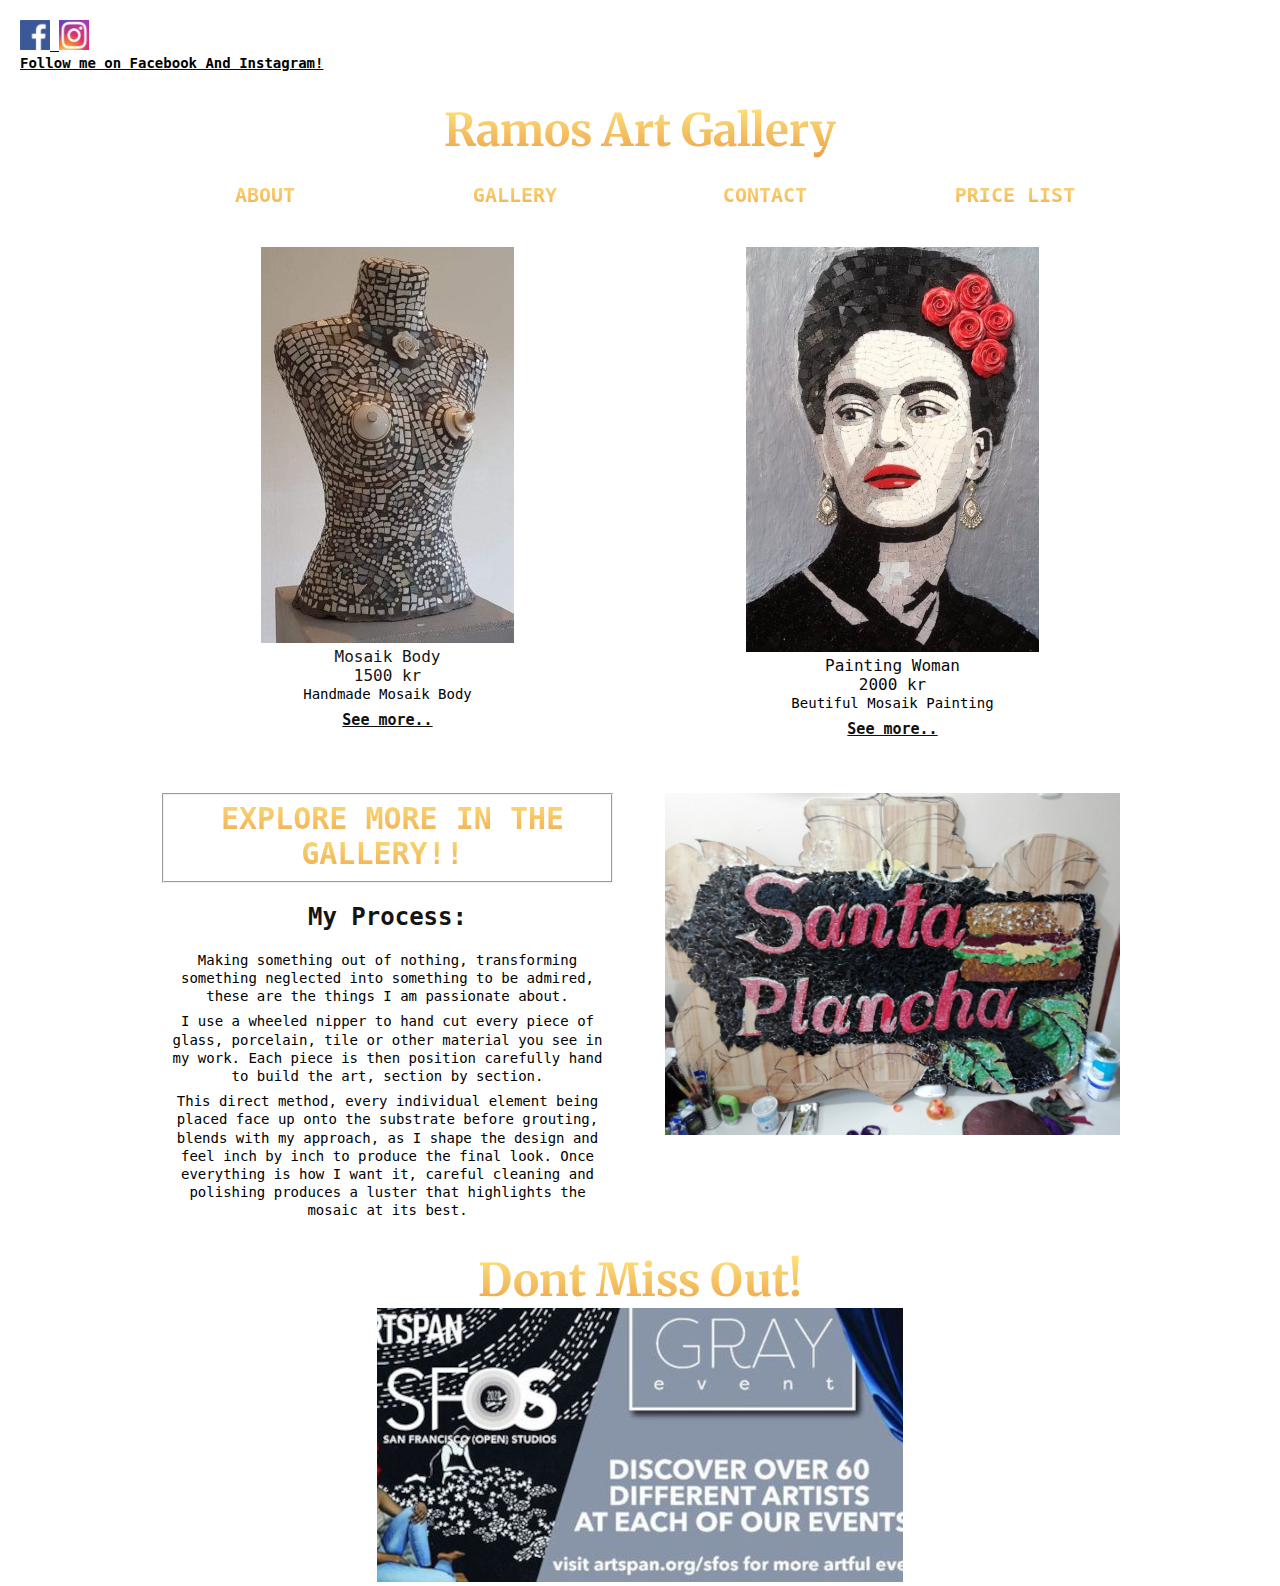
<file: index.html>
<!DOCTYPE html>
<html lang="en">
<head>
    <meta charset="UTF-8">
    <title>Ramos Art</title>
    <meta name="viewport" content="width=device-width, initial-scale=1.0">
    <link rel="stylesheet" type="text/css" href="css/styles.css">
</head>
<body>

<a href="https://www.facebook.com">
    <img alt="Facebook" src="img/Facebook_icon_2013.svg.jpg" width="30" height="30">
</a>
<a href="https://www.instagram.com">
    <img alt="Facebook" src="img/1024px-Instagram_icon-mini.jpg" width="30" height="30">
    <p>Follow me on Facebook And Instagram!</p>
</a>

<section class="grid-container">
    <header>

        <h1>Ramos Art Gallery</h1>
    </header>
    <nav>
        <a href="about.html">About</a>
        <a href="gallery.html">Gallery</a>
        <a href="contact.html">Contact</a>
        <a href="fetch.html">Price list</a>
    </nav>
    <main>
        <article>
            <section class="columns-desktop">
                <div class="art">
                    <img src="img/homepagegraybody.jpg" alt="" class="start_img">
                    <div class="columns">
                        <div class="title">Mosaik Body</div>
                        <div class="price">1500 kr</div>
                    </div>
                    <p class="desc"> Handmade Mosaik Body</p>
                    <a href="gallery.html"> See more..</a>
                </div>
            </section>
        </article>
        <aside>
            <div class="art">
                <img src="img/paintingwoman-mini.jpg" alt="" class="start_img">
                <div class="title">Painting Woman</div>
                <div class="price">2000 kr</div>
                <p class="desc">Beutiful Mosaik Painting </p>
                <a href="gallery.html"> See more..</a>
            </div>
        </aside>
        <article>
            <fieldset>
                <a href="gallery.html"> Explore more in the Gallery!!</a>
            </fieldset>
            <h2>My Process:</h2>
            <p> Making something out of nothing, transforming something neglected into something to be admired, these
                are the things I am passionate about. </p>

            <p>I use a wheeled nipper to hand cut every piece of glass, porcelain, tile or other material you see in my
                work. Each piece is then position carefully hand to build the art, section by section. </p>
            <p>
                This direct method, every individual element being placed face up onto the substrate before grouting,
                blends with my approach, as I shape the design and feel inch by inch to produce the final look.
                Once everything is how I want it, careful cleaning and polishing produces a luster that highlights the
                mosaic at its best.</p>

        </article>


        <aside>
            <img src="img/santaplancha.jpg" alt="" class="start_img">
        </aside>

    </main>


    <footer>
        <h1>Dont Miss Out!</h1>
        <article>
            <img src="img/grayevent.jpg" alt="bigbag" class="start_img">
        </article>
    </footer>
</section>
</body>
<script src="javascript/order.js"></script>

</html>
</file>
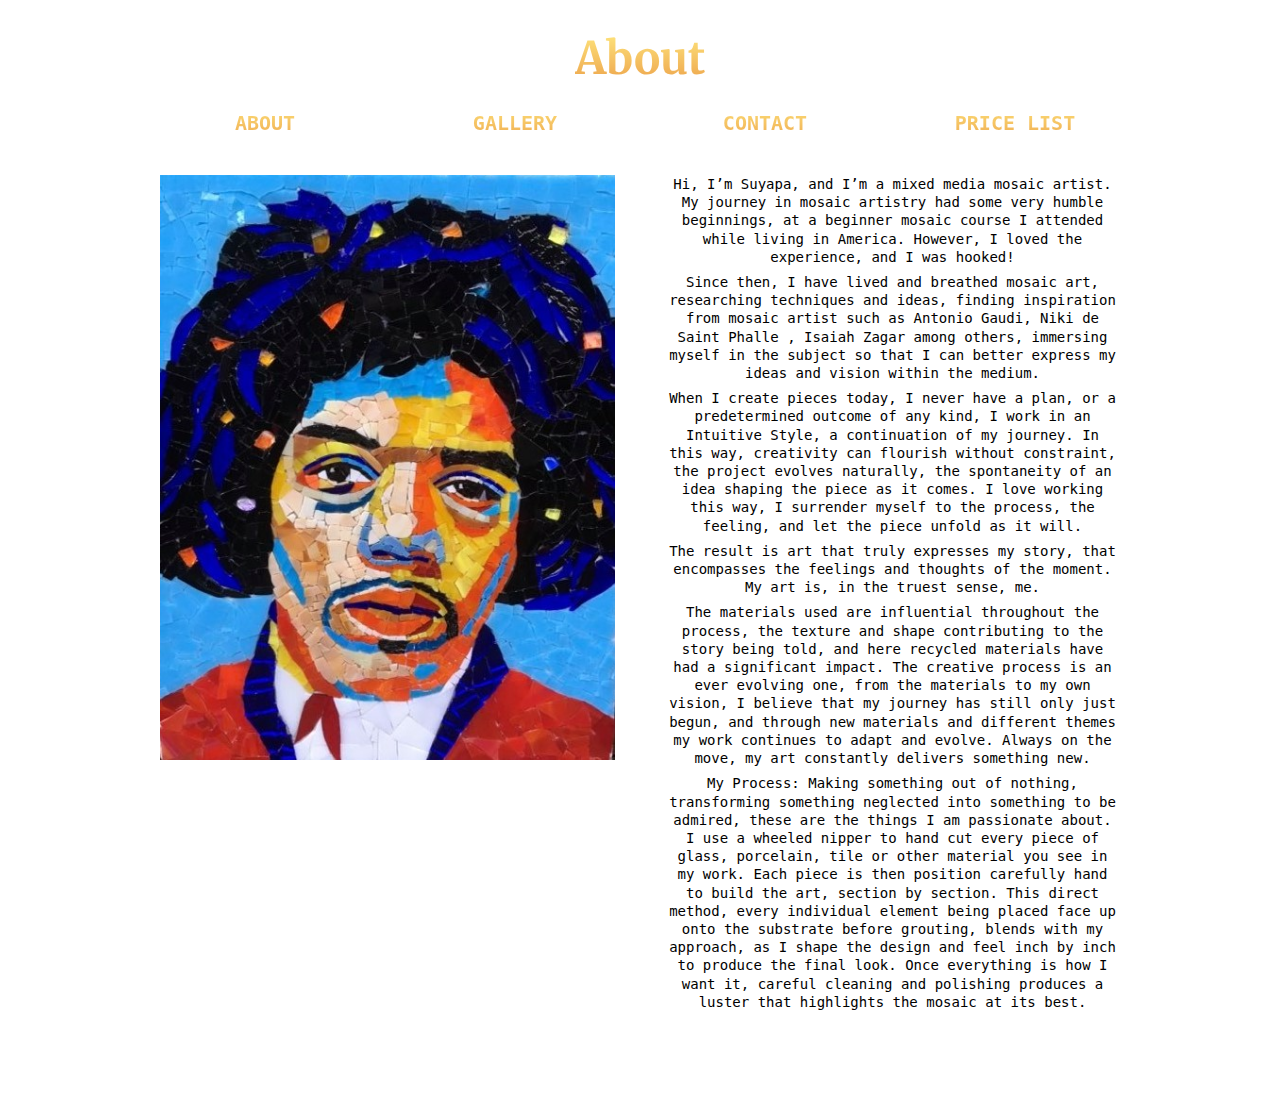
<file: about.html>
<!DOCTYPE html>
<html lang="en">
<head>
    <meta charset="UTF-8">
    <title>About</title>
    <meta name="viewport" content="width=device-width, initial-scale=1.0">
    <link rel="stylesheet" type="text/css" href="css/styles.css">
</head>
<body>

<section class="grid-container">
    <header>
        <h1>About</h1>
    </header>
    <nav>
        <a href="about.html">About</a>
        <a href="gallery.html">Gallery</a>
        <a href="contact.html">Contact</a>
        <a href="fetch.html">Price list</a>
    </nav>
    <main>
        <article>
            <img src="img/manbig.jpg" alt="" class="start_img">
        </article>
        <article>
            <p>Hi, I’m Suyapa, and I’m a mixed media mosaic artist. My journey in mosaic artistry had some very humble
                beginnings, at a beginner mosaic course I attended while living in America. However, I loved the
                experience, and I was hooked!

            </p>

            <p>
                Since then, I have lived and breathed mosaic art, researching techniques and ideas, finding inspiration
                from mosaic artist such as Antonio Gaudi, Niki de Saint Phalle , Isaiah Zagar among others, immersing
                myself in the subject so that I can better express my ideas and vision within the medium.

            </p>
            <p>
                When I create pieces today, I never have a plan, or a predetermined outcome of any kind, I work in an
                Intuitive Style, a continuation of my journey. In this way, creativity can flourish without constraint,
                the project evolves naturally, the spontaneity of an idea shaping the piece as it comes. I love working
                this way, I surrender myself to the process, the feeling, and let the piece unfold as it will.

            </p>
            <p>
                The result is art that truly expresses my story, that encompasses the feelings and thoughts of the
                moment. My art is, in the truest sense, me.
            </p>
            <p>
                The materials used are influential throughout the process, the texture and shape contributing to the
                story being told, and here recycled materials have had a significant impact. The creative process is an
                ever evolving one, from the materials to my own vision, I believe that my journey has still only just
                begun, and through new materials and different themes my work continues to adapt and evolve.
                Always on the move, my art constantly delivers something new.

            </p>
            <p>

                My Process:
                Making something out of nothing, transforming something neglected into something to be admired, these
                are the things I am passionate about. I use a wheeled nipper to hand cut every piece of glass,
                porcelain, tile or other material you see in my work. Each piece is then position carefully hand to
                build the art, section by section. This direct method, every individual element being placed face up
                onto the substrate before grouting, blends with my approach, as I shape the design and feel inch by inch
                to produce the final look.
                Once everything is how I want it, careful cleaning and polishing produces a luster that highlights the
                mosaic at its best.
            </p>


        </article>
    </main>
    <footer>

    </footer>
</section>
</body>
</html>
</file>
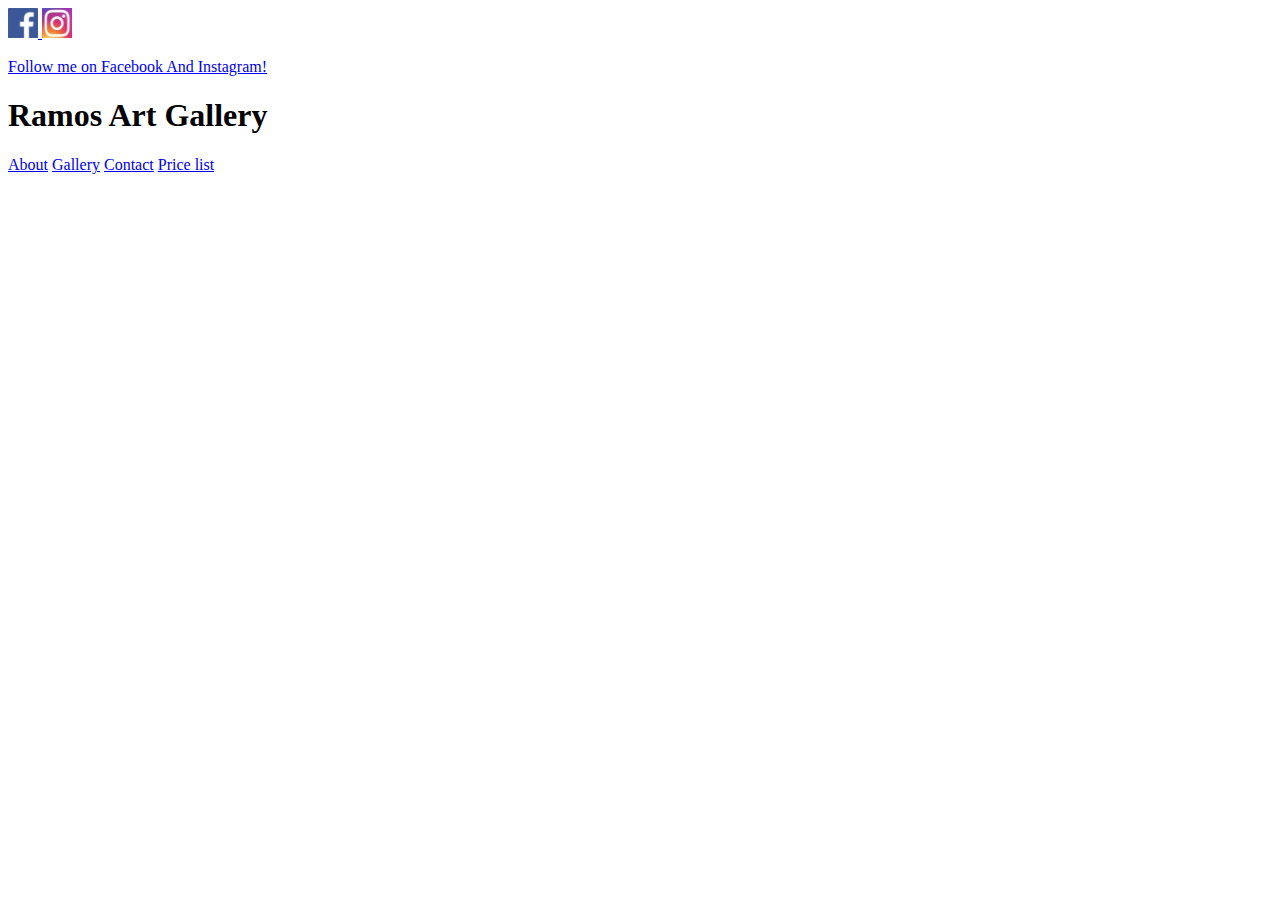
<file: contact.html>
<!DOCTYPE html>
<html lang="en">
<head>
    <meta charset="UTF-8">
    <title>Contact</title>
</head>
<body>
<a href="https://www.facebook.com">
    <img alt="Facebook" src="img/Facebook_icon_2013.svg.jpg" width="30" height="30">
</a>
<a href="https://www.instagram.com">
    <img alt="Facebook" src="img/1024px-Instagram_icon-mini.jpg" width="30" height="30">
    <p>Follow me on Facebook And Instagram!</p>
</a>

<section class="grid-container">
    <header>

        <h1>Ramos Art Gallery</h1>
    </header>
    <nav>
        <a href="about.html">About</a>
        <a href="gallery.html">Gallery</a>
        <a href="contact.html">Contact</a>
        <a href="fetch.html">Price list</a>
    </nav>

</section>
</body>
</html>
</file>
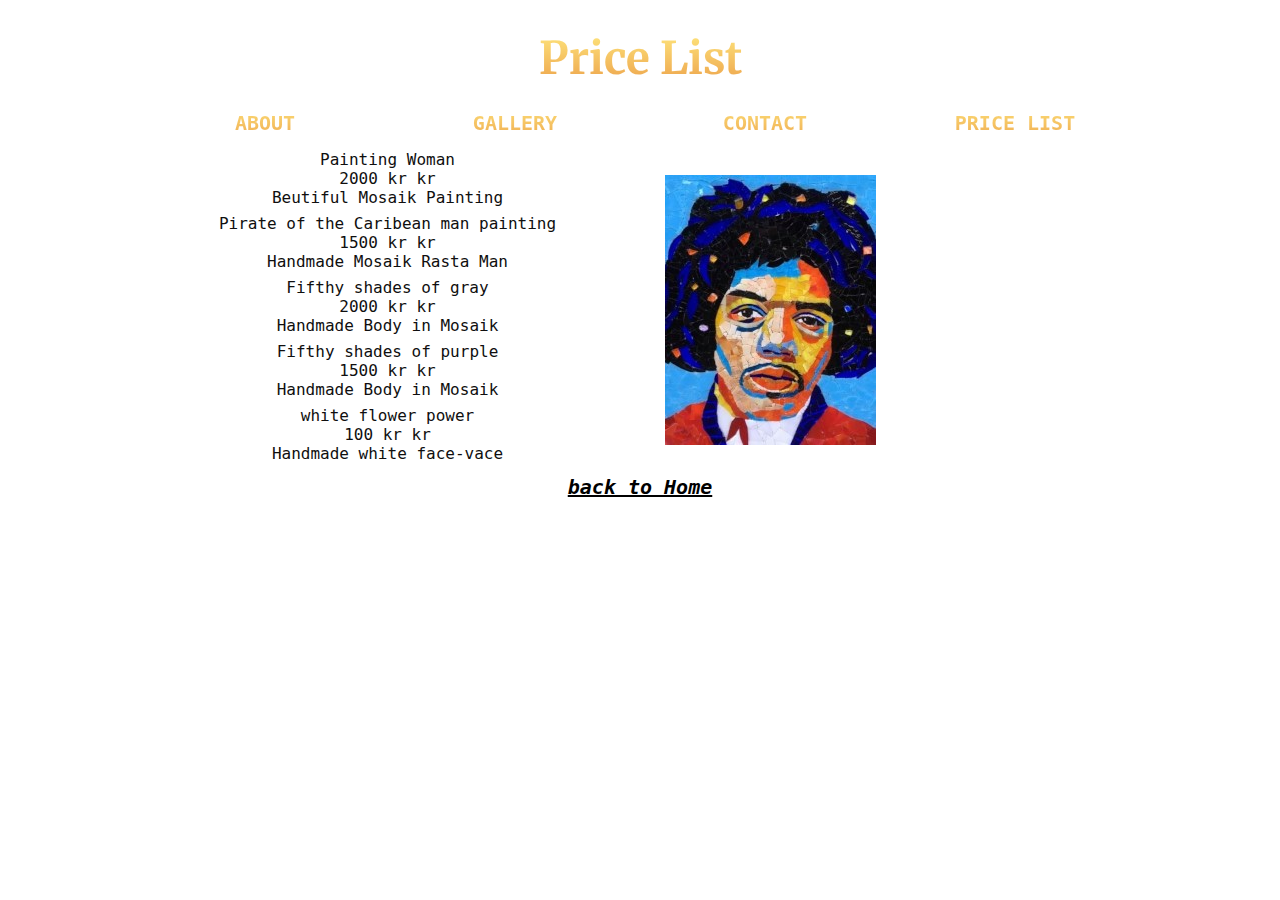
<file: fetch.html>
<!DOCTYPE html>
<html lang="en">
<head>
    <meta charset="UTF-8">
    <title>Price List</title>
    <link rel="stylesheet" type="text/css" href="css/styles.css">

</head>
<body>


<section class="grid-container">
    <header><h1>Price List</h1></header>
    <nav>
        <a href="about.html">About</a>
        <a href="gallery.html">Gallery</a>
        <a href="contact.html">Contact</a>
        <a href="fetch.html">Price list</a>
    </nav>
    <main>
        <ul id="art"></ul>
        <script src="javascript/fetchData.js">fetchData()</script>

        <aside>
            <img class="mySlides" src="img/man-mobilemini.jpg" alt="mySlides">
            <img class="mySlides" src="img/graybodymini.jpg" alt="mySlides" >
            <img class="mySlides" src="img/purplebody-mobile.jpg" alt="mySlides" >
            <script src="javascript/mySlide.js"></script>
            </aside>

    </main>
    <footer>
        <a href="index.html" class="homeLink">back to Home</a>
    </footer>
</section>
</body>
</html>
</file>
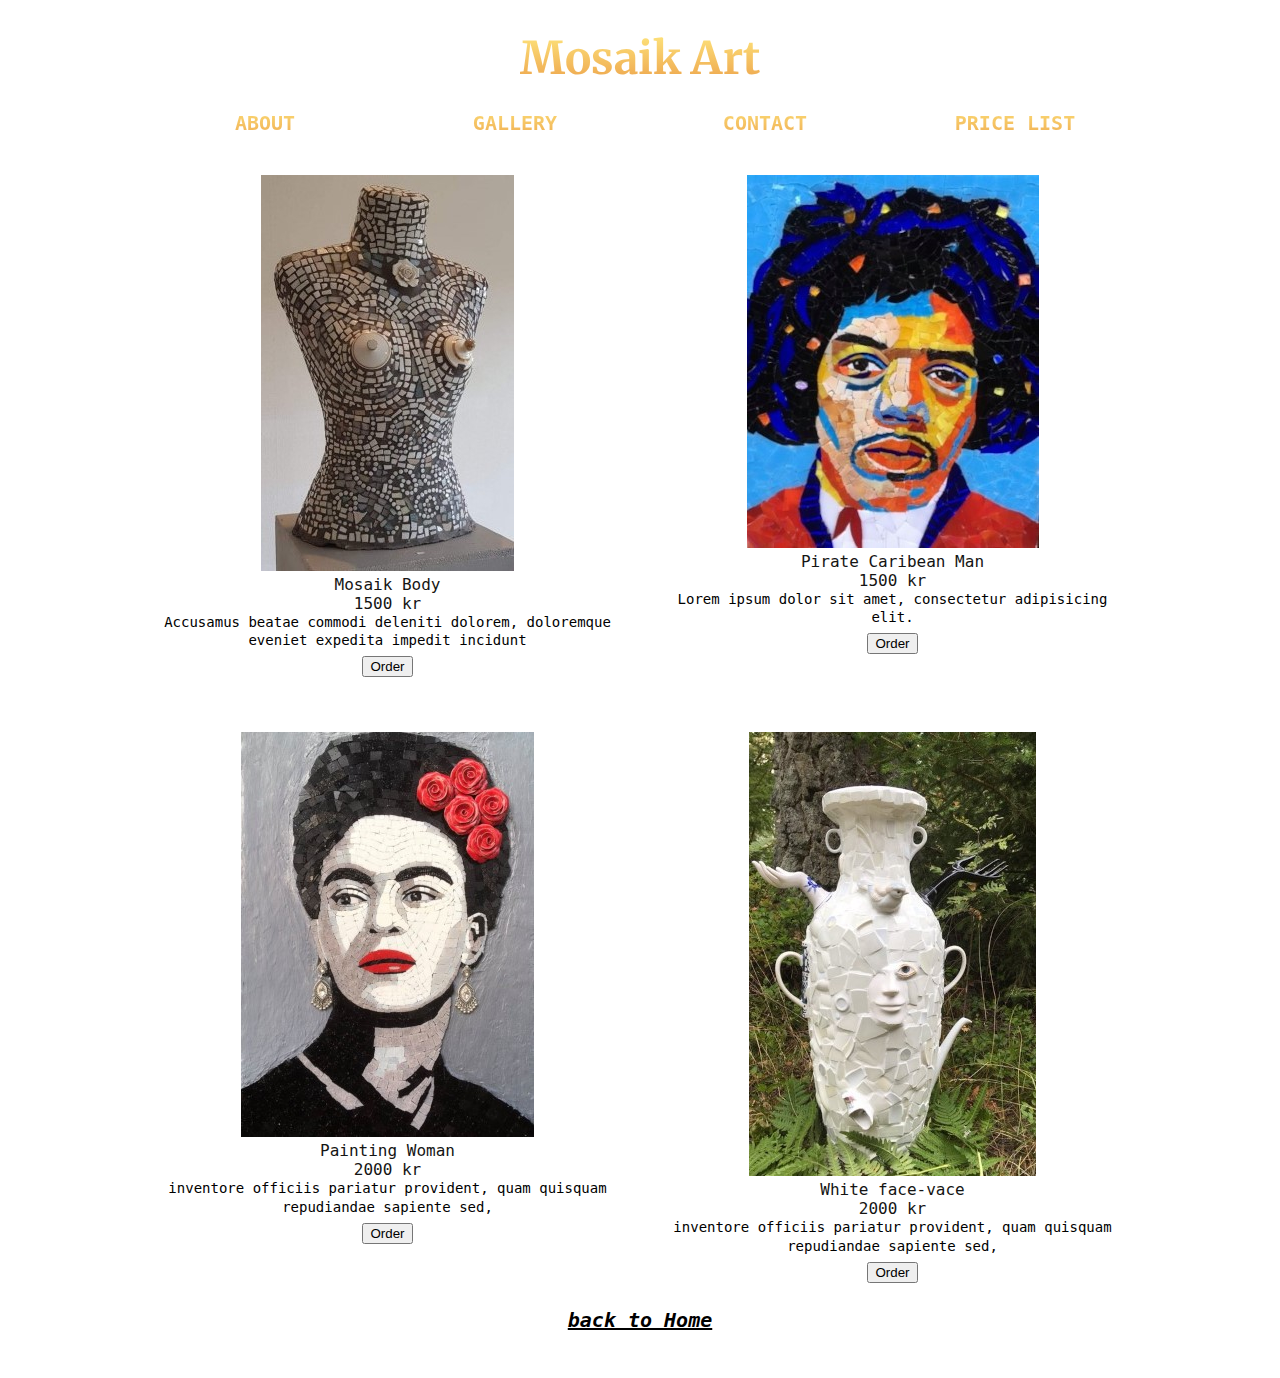
<file: gallery.html>
<!DOCTYPE html>
<html lang="en">
<head>
    <meta charset="UTF-8">
    <meta name="viewport" content="width=device-width, initial-scale=1.0">
    <link rel="stylesheet" href="css/styles.css" type="text/css">
    <title>Gallery | Suyapa Ramos Art</title>
</head>
<body>
<section class="grid-container">
    <header>
        <h1>Mosaik Art</h1>
    </header>
    <nav>
        <a href="about.html">About</a>
        <a href="gallery.html">Gallery</a>
        <a href="contact.html">Contact</a>
        <a href="fetch.html">Price list</a>
    </nav>
    <main>
        <article>
            <section class="columns-desktop">
                <div class="art">
                    <img src="img/homepagegraybody.jpg" alt="gray-body">
                    <div class="columns">
                        <div class="title">Mosaik Body</div>
                        <div class="price">1500 kr</div>
                    </div>
                    <p class="desc">Accusamus beatae commodi deleniti dolorem,
                        doloremque eveniet expedita impedit incidunt</p>
                    <button data-order = "homepagegraybody">Order</button>
                </div>
            </section>
        </article>
        <article>
            <div class="art">
                <img src="img/man-gallery.jpg" alt="man">
                <div class="columns">
                    <div class="title">Pirate Caribean Man</div>
                    <div class="price">1500 kr</div>
                </div>
                <p class="desc">Lorem ipsum dolor sit amet, consectetur adipisicing elit.</p>
                <button data-order = "man">Order</button>
            </div>
        </article>
        <article>
            <div class="art">
                <img src="img/paintingwoman-mini.jpg" alt="Painting Woman">
                <div class="columns">
                    <div class="title">Painting Woman</div>
                    <div class="price">2000 kr</div>
                </div>
                <p class="desc">inventore officiis pariatur provident,
                    quam quisquam repudiandae sapiente sed,</p>
                <button data-order = "paintingwoman-mini">Order</button>
            </div>
        </article>

        <article>
            <div class="art">
                <img src="img/wase-gallery.jpg" alt="white-vase">
                <div class="columns">
                    <div class="title">White face-vace</div>
                    <div class="price">2000 kr</div>
                </div>
                <p class="desc">inventore officiis pariatur provident,
                    quam quisquam repudiandae sapiente sed,</p>
                <button data-order = "wase-gallery">Order</button>
            </div>
        </article>
        <script src="javascript/gallery.js"></script>
    </main>
    <footer>
        <a href="index.html" class="homeLink">back to Home</a>
    </footer>
    </section>
</body>

</html>
</file>
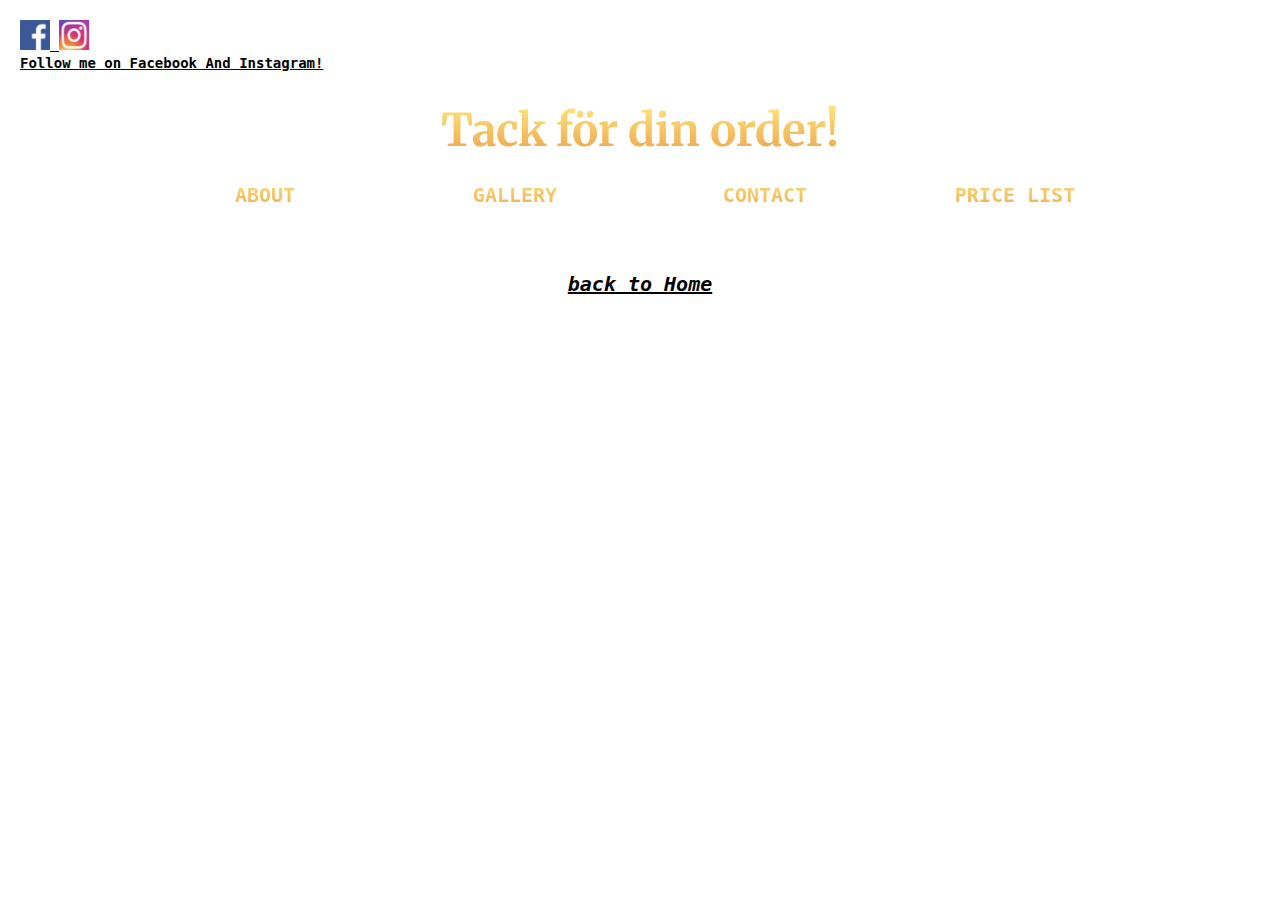
<file: order-information.html>
<!DOCTYPE html>
<html lang="en">
<head>
    <meta charset="UTF-8">
    <meta name="viewport" content="width=device-width, initial-scale=1.0">
    <link rel="stylesheet" href="css/styles.css" type="text/css">
    <title>Order-Information</title>
</head>
<body>
<a href="https://www.facebook.com">
    <img alt="Facebook" src="img/Facebook_icon_2013.svg.jpg" width="30" height="30">
</a>
<a href="https://www.instagram.com">
    <img alt="Facebook" src="img/1024px-Instagram_icon-mini.jpg" width="30" height="30">
    <p>Follow me on Facebook And Instagram!</p>
</a>
<section class="grid-container">
    <header><h1>Tack för din order!</h1></header>
    <nav>
        <a href="about.html">About</a>
        <a href="gallery.html">Gallery</a>
        <a href="contact.html">Contact</a>
        <a href="fetch.html">Price list</a>
    </nav>

    <main>
        <article>
            <ul id="art"></ul>
        </article>
    </main>
    <footer>
        <a href="index.html" class="homeLink">back to Home</a>
    </footer>
</section>
</body>
<script src="javascript/order-information.js"></script>
</html>
</file>
<file: css/styles.css>
@import url('https://fonts.googleapis.com/css?family=Merriweather|Open+Sans&display=swap');
/* General */
/* Mobile first */
body {
    background-color: white;
    color: #100f0f;
    margin: 20px;
    font-family: 'monospace', Merriweather;
}

h1 {
    font-family: 'Merriweather', serif;
    font-size: 40px;
    font-weight: bold;
    background: #ffe87f; /* fallback for old browsers */
    background: -webkit-linear-gradient(to top, #eca049, #ffe87f); /* Chrome 10-25, Safari 5.1-6 */
    background: linear-gradient(to top, #eca049, #ffe87f); /* W3C, IE 10+/ Edge, Firefox 16+, Chrome 26+, Opera 12+, Safari 7+ */

    background-size: 100%;
    -webkit-background-clip: text;
    -webkit-text-fill-color: transparent;
    -moz-text-fill-color: transparent;
    display: inline;
    align-items: center;
    cursor: pointer;
    text-decoration: none;
}

p {
    font-size: 16px;
    line-height: 130%;
    padding: 0;
    margin: 0;
    margin-bottom: 7px;
    color: black;
}


.grid-container {
    display: grid;
    grid-template-columns: 1fr;
    grid-template-rows: auto auto auto 50px;
    grid-template-areas:
    "header"
    "navigation"
    "main-content"
    "footer";
    grid-gap: 5px;
    text-align: center;

}

.homeLink {
    color: black;
    font-size: 20px;
    font-style: italic;
}

.collection-container aside {
    background-color: black;
}

.collection-container ul {
    font-size: 18px;
    text-align: -webkit-center;
}


header {
    grid-area: header;
    padding: 10px;
}

nav {
    grid-area: navigation;
    display: flex;
    flex-direction: column; /* Meny för mobil */

}

nav a {
    flex: 1;
    padding: 10px;
    text-align: center;
    text-decoration: none;
    text-transform: uppercase;
    background-image: linear-gradient(to top, #eca049 0%, #ffe87f 100%);
    background-size: 100%;
    -webkit-background-clip: text;
    -webkit-text-fill-color: transparent;
    -moz-text-fill-color: transparent;
    align-items: center;
    flex-direction: column;
    cursor: pointer;
    font-size: 20px;

    font-weight: bolder;
}

nav a:hover {
    padding-top: 0;
    align-items: center;

}


ul {
    margin: 0;
    padding: 0;
    list-style-type: none;
}

li {
    margin-bottom: 7px;
}

a {
    font-size: 18px;
    color: #100f0f;
    text-decoration: -moz-nativehyperlinktext;
    font-weight: bold;

}

main {
    grid-area: main-content;
    display: grid;
    grid-template-columns: 1fr;
    grid-gap: 10px;
}

main article {
    padding: 20px;
    background-color: white;
    color: #151514;
    padding-top: 25px;

}

main aside {
    padding: 20px;
    background-color: white;
    color: #0a0a0a;
    padding-top: 25px;

}

.collection-container {
    font-size: 30px;
    color: white;
    background: black;
}

footer {
    grid-area: footer;
}

.start_img {
    max-width: 50%;
    height: auto;

}

fieldset a {
    flex: 1;
    padding: 10px;
    text-align: center;
    text-transform: uppercase;
    background-image: linear-gradient(to top, #eca049 0%, #ffe87f 100%);
    background-size: 100%;
    -webkit-background-clip: text;
    -webkit-text-fill-color: transparent;
    -moz-text-fill-color: transparent;
    align-items: center;
    flex-direction: column;
    cursor: pointer;
    font-size: 30px;
    font-weight: bolder;
}


/* Tablet */
@media screen and (min-width: 768px) and (max-width: 1024px) {
    /* Ändrar storlek på fonter */
    h1 {
        font-size: 30px;
    }

    p {
        font-size: 14px;
    }

    a {
        font-size: 15px;
    }

    nav {
        flex-direction: row; /* Ändrar menyn till 1 rad */
    }

    /* Ändrar grid columns till 1fr 1fr (2 enheter bredvid varandra) */
    main {
        grid-template-columns: 1fr 1fr;
    }

    .start_img {
        max-width: 100%;
        height: auto;
    }
}

/* Desktop */
@media screen and (min-width: 1025px) {
    /* Ändrar storlek på fonter */
    h1 {
        font-size: 45px;
    }

    p {
        font-size: 14px;
    }

    a {
        font-size: 15px;
    }

    /* Centrerar grid-container och bestämmer 1000px bredd */
    section.grid-container {
        width: 1000px;
        margin: 20px auto;
    }

    header {
        text-align: center;
    }

    /* Ändrar grid columns till 1fr 1fr (2 enheter bredvid varandra) */
    main {
        grid-template-columns: 1fr 1fr;
    }

    nav {
        /* Ändrar menyn till en rad */
        flex-direction: row;
    }

    .start_img {
        max-width: 100%;
        height: auto;
    }

}
</file>
